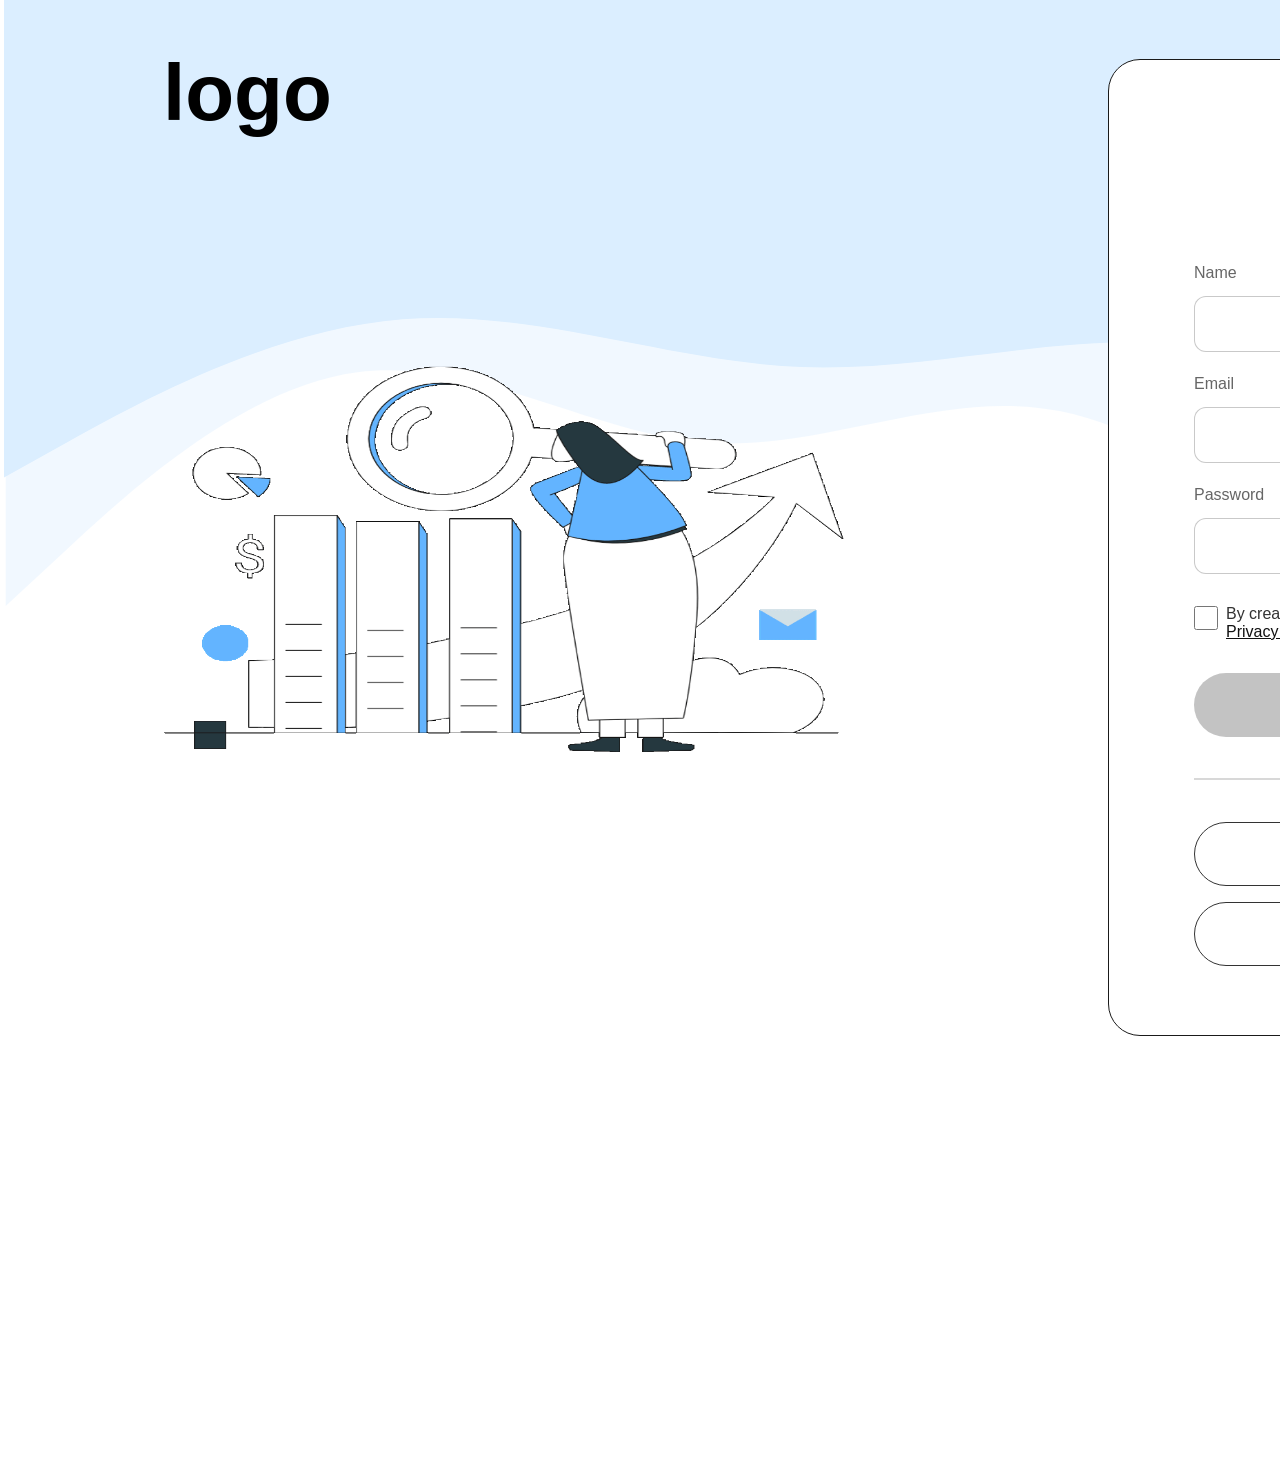
<file: static/static/create-an-account.html>
<!DOCTYPE html>
<html lang="en">
  <head>
    <meta charset="utf-8" />
    <title>createNewAccount</title>
    <meta name="viewport" content="width=device-width, initial-scale=1" />
    <link href="style.css" rel="stylesheet" />
  </head>
  <body>
    <div class="container">
      <div class="main-wrapper">
        <div class="content-area">
          <!-- logo text -->
          <div class="logo">
            logo
          </div>

          <!-- bg elements --> 
          <div class="background-container">
            <div class="background-inner">
              <img
                class="vector-1" src="/static/static/vector2.svg" alt="vector1">

              <img
                class="vector-2" src="/static/static/vector1.svg" alt="vector2">

            </div>
          </div>

          <!-- gif -->
          <img
            class="main-illustration"
            alt="Seeking development"
            src="/static/static/lady-scanning.gif"
          />

          <!-- big box -->
          <!-- create act -->
          <div class="registration-card">
            <div class="card-content">
              <!-- header -->
              <div class="header-section">
                <div class="avatar"></div>
                <h2 class="title">Create an account</h2>
                <p class="subtitle">
                  <span class="subtitle-text">Already have an account? </span>
                  <span class="signin-link">Sign in</span>
                </p>
              </div>

              <!-- form -->
              <div class="form-section">
                <!-- name -->
                <div class="form-field">
                  <div class="label-container">
                    <label class="field-label">Name</label>
                  </div>
                  <input type="text" class="form-input" />
                </div>

                <!-- email -->
                <div class="form-field">
                  <div class="label-container">
                    <label class="field-label">Email</label>
                  </div>
                  <input type="email" class="form-input" />
                </div>

                <!-- passwd -->
                <div class="form-field">
                  <div class="label-container password-label">
                    <label class="field-label">Password</label>
                    <div class="password-toggle">
                      <img class="eye-icon" alt="Eye icon" src="/static/static/eye.svg" />
                      <span class="hide-text">Hide</span>
                    </div>
                  </div>
                  <input type="password" class="form-input" />
                </div>

                <!-- tandc -->
                <div class="terms-section">
                  <input type="checkbox" id="terms" class="checkbox" />
                  <label for="terms" class="terms-label">
                    <span class="terms-text">By creating an account, I agree to our </span>
                    <span class="terms-link">Terms of use</span>
                    <span class="terms-text"> and</span>
                    <br />
                    <span class="terms-link">Privacy Policy</span>
                  </label>
                </div>

                <!-- button -->
                <button class="login-button" disabled>
                  Log in
                </button>
              </div>

              <!-- or and line -->
              <div class="divider-section">
                <div class="divider-line"></div>
                <span class="divider-text">OR</span>
                <div class="divider-line"></div>
              </div>

              <!-- googlw and apple -->
              <div class="social-login-section">
                <button class="social-button">
                  <div class="social-button-content">
                    <img
                      class="social-icon google-icon"
                      alt="Google logo"
                      src="/static/static/google-logo.svg"
                    />
                    <span class="social-text">Continue with Google</span>
                  </div>
                </button>
                <button class="social-button">
                  <div class="social-button-content">
                    <img
                      class="social-icon apple-icon"
                      alt="Apple logo"
                      src="/static/static/apple-logo.svg"
                    />
                    <span class="social-text">Continue with Apple</span>
                  </div>
                </button>
              </div>
            </div>
          </div>
        </div>
      </div>
    </div>
  </body>
</html>
</file>
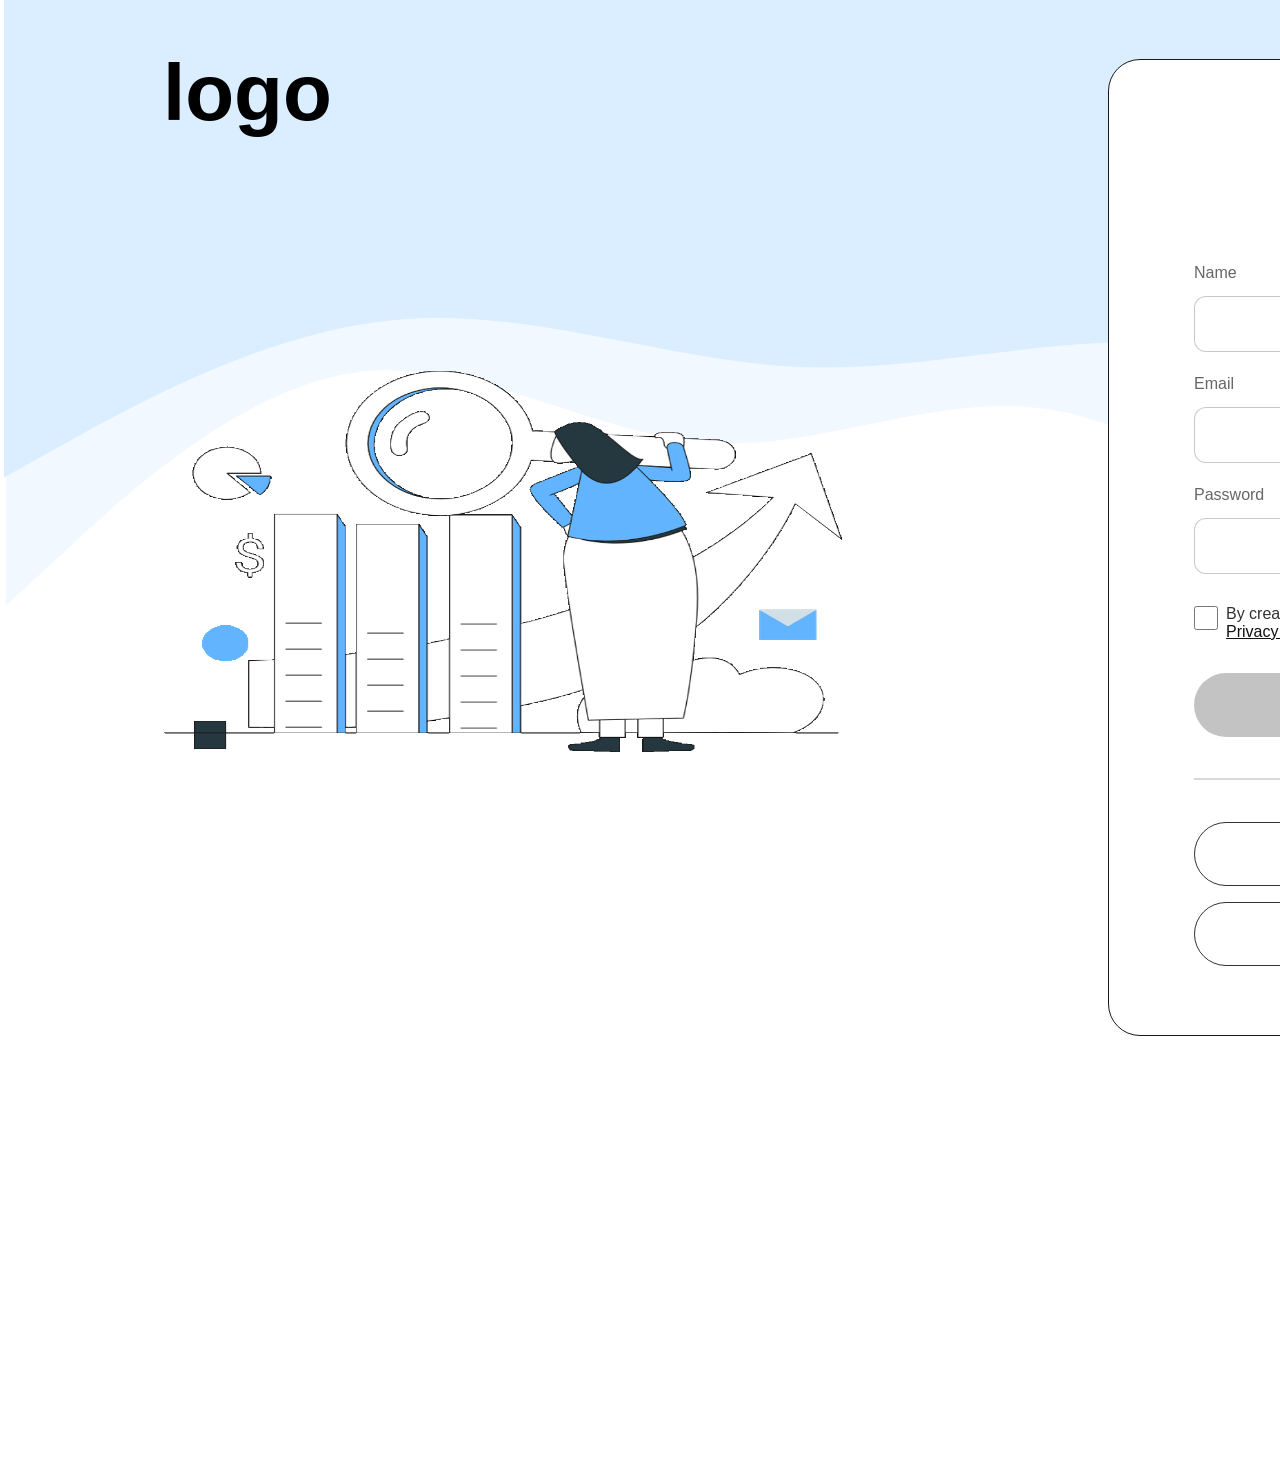
<file: static/static/sign-in.html>
<!DOCTYPE html>
<html lang="en">
  <head>
    <meta charset="utf-8" />
    <title>signIn</title>
    <meta name="viewport" content="width=device-width, initial-scale=1" />
    <link href="sign-in.css" rel="stylesheet" />
  </head>
  <body>
    <div class="container">
      <div class="main-wrapper">
        <div class="content-area">
          <!-- logo text -->
          <div class="logo">
            logo
          </div>

          <!-- bg elements --> 
          <div class="background-container">
            <div class="background-inner">
              <img
                class="vector-1" src="/static/static/vector2.svg" alt="vector1">

              <img
                class="vector-2" src="/static/static/vector1.svg" alt="vector2">

            </div>
          </div>

          <!-- gif -->
          <img
            class="main-illustration"
            alt="Seeking development"
            src="/static/static/lady-scanning.gif"
          />

          <!-- big box -->
          <!-- create act -->
          <div class="registration-card">
            <div class="card-content">
              <!-- header -->
              <div class="header-section">
                <div class="avatar"></div>
                <h2 class="title">Sign in to PDF Cafe</h2>
                <p class="subtitle">
                  <span class="subtitle-text">Already have an account? </span>
                  <span class="signin-link">Sign in</span>
                </p>
              </div>

              <!-- form -->
              <div class="form-section">
                <!-- name -->
                <div class="form-field">
                  <div class="label-container">
                    <label class="field-label">Name</label>
                  </div>
                  <input type="text" class="form-input" />
                </div>

                <!-- email -->
                <div class="form-field">
                  <div class="label-container">
                    <label class="field-label">Email</label>
                  </div>
                  <input type="email" class="form-input" />
                </div>

                <!-- passwd -->
                <div class="form-field">
                  <div class="label-container password-label">
                    <label class="field-label">Password</label>
                    <div class="password-toggle">
                      <img class="eye-icon" alt="Eye icon" src="/static/static/eye.svg" />
                      <span class="hide-text">Hide</span>
                    </div>
                  </div>
                  <input type="password" class="form-input" />
                </div>

                <!-- tandc -->
                <div class="terms-section">
                  <input type="checkbox" id="terms" class="checkbox" />
                  <label for="terms" class="terms-label">
                    <span class="terms-text">By creating an account, I agree to our </span>
                    <span class="terms-link">Terms of use</span>
                    <span class="terms-text"> and</span>
                    <br />
                    <span class="terms-link">Privacy Policy</span>
                  </label>
                </div>

                <!-- button -->
                <button class="login-button" disabled>
                  Log in
                </button>
              </div>

              <!-- or and line -->
              <div class="divider-section">
                <div class="divider-line"></div>
                <span class="divider-text">OR</span>
                <div class="divider-line"></div>
              </div>

              <!-- googlw and apple -->
              <div class="social-login-section">
                <button class="social-button">
                  <div class="social-button-content">
                    <img
                      class="social-icon google-icon"
                      alt="Google logo"
                      src="/static/static/google-logo.svg"
                    />
                    <span class="social-text">Continue with Google</span>
                  </div>
                </button>
                <button class="social-button">
                  <div class="social-button-content">
                    <img
                      class="social-icon apple-icon"
                      alt="Apple logo"
                      src="/static/static/apple-logo.svg"
                    />
                    <span class="social-text">Continue with Apple</span>
                  </div>
                </button>
              </div>
            </div>
          </div>
        </div>
      </div>
    </div>
  </body>
</html>
</file>
<file: static/static/style.css>
/* Reset and base styles */
* {
  margin: 0;
  padding: 0;
  box-sizing: border-box;
}

body {
  font-family: 'Poppins', Helvetica, sans-serif;
  background-color: white;
}

/* Main container */
.container {
  background-color: white;
  display: flex;
  flex-direction: row;
  justify-content: center;
  width: 100%;
}

.main-wrapper {
  background-color: white;
  overflow: hidden;
  width: 1920px;
  height: 1466px;
}

.content-area {
  position: relative;
  width: 1960px;
  height: 1036px;
}

/* Logo */
.logo {
  position: absolute;
  width: 169px;
  top: 47px;
  left: 163px;
  font-family: 'Inter', Helvetica;
  font-weight: 600;
  color: black;
  font-size: 80px;
  line-height: normal;
  white-space: nowrap;
  z-index: 10;
}

/* Background elements */
.background-container {
  position: absolute;
  width: 1960px;
  height: 606px;
  top: 0;
  left: 0;
  transform: rotate(180deg);
}

.background-inner {
  position: relative;
  width: 1920px;
  height: 606px;
}

.vector-1 {
  position: relative;
  width: 2150px;
  height: 327px;  
  top: 0;
  left: 0;
  transform: rotate(-180deg);
}

.vector-2 {
  position: absolute;
  width: 1956px;
  height: 479px;
  top: 127px;
  left: 0;
  transform: rotate(-180deg);
}

/* Main illustration */
.main-illustration {
  position: absolute;
  width: 824px;
  height: 637px;
  top: 200px;
  left: 89px;
}

/* Registration card */
.registration-card {
  display: flex;
  flex-direction: column;
  width: 650px;
  height: 977px;
  align-items: center;
  justify-content: center;
  gap: 32px;
  padding: 40px;
  position: absolute;
  top: 59px;
  left: 1108px;
  background-color: white;
  border-radius: 32px;
  border: 1px solid #1a1a1a;
}

.card-content {
  padding: 0;
  display: flex;
  flex-direction: column;
  align-items: center;
  justify-content: center;
  gap: 32px;
  width: 100%;
}

/* Header section */
.header-section {
  display: inline-flex;
  flex-direction: column;
  align-items: center;
  justify-content: center;
  gap: 4px;
}

.avatar {
  position: relative;
  width: 40px;
  height: 40px;
  background-color: #c4c4c4;
  border-radius: 20px;
}

.title {
  position: relative;
  width: fit-content;
  font-family: 'Poppins', Helvetica;
  font-weight: 500;
  color: #333333;
  font-size: 32px;
  line-height: normal;
}

.subtitle {
  position: relative;
  width: 349px;
  font-family: 'Poppins', Helvetica;
  font-weight: normal;
  text-align: center;
  line-height: normal;
}

.subtitle-text {
  color: #666666;
}

.signin-link {
  color: #0558e2;
  cursor: pointer;
}

/* Form section */
.form-section {
  display: inline-flex;
  flex-direction: column;
  align-items: center;
  justify-content: center;
  gap: 24px;
  width: 100%;
}

.form-field {
  display: flex;
  flex-direction: column;
  width: 478px;
  align-items: flex-start;
  gap: 4px;
}

.label-container {
  position: relative;
  align-self: stretch;
  width: 100%;
  height: 27px;
}

.password-label {
  display: flex;
  justify-content: space-between;
}

.field-label {
  position: absolute;
  top: -1px;
  left: 0;
  font-family: 'Poppins', Helvetica;
  font-weight: normal;
  color: #666666;
  font-size: 16px;
  line-height: normal;
}

.password-toggle {
  position: absolute;
  width: 75px;
  height: 27px;
  top: 0;
  right: 0;
  display: flex;
  align-items: center;
  gap: 8px;
}

.eye-icon {
  width: 24px;
  height: 24px;
  color: #666666cc;
}

.hide-text {
  font-family: 'Poppins', Helvetica;
  font-weight: normal;
  color: #666666cc;
  font-size: 18px;
  text-align: right;
  line-height: normal;
}

.form-input {
  height: 56px;
  width: 100%;
  border-radius: 12px;
  border: 1px solid #66666659;
  padding: 0 16px;
  font-size: 16px;
  outline: none;
}

.form-input:focus {
  border-color: #0558e2;
}

/* Terms section */
.terms-section {
  display: flex;
  width: 478px;
  align-items: flex-start;
  gap: 8px;
  padding-left: 0;
  padding-right: 8px;
  padding-top: 8px;
  padding-bottom: 8px;
}

.checkbox {
  width: 24px;
  height: 24px;
  margin: 0;
}

.terms-label {
  position: relative;
  width: fit-content;
  margin-top: -1px;
  margin-right: -10px;
  font-family: 'Poppins', Helvetica;
  font-weight: normal;
  font-size: 16px;
  line-height: normal;
  cursor: pointer;
}

.terms-text {
  color: #333333;
}

.terms-link {
  color: #111111;
  text-decoration: underline;
  cursor: pointer;
}

/* Login button */
.login-button {
  position: relative;
  width: 478px;
  height: 64px;
  background-color: #111111;
  border-radius: 32px;
  overflow: hidden;
  opacity: 0.25;
  border: none;
  cursor: not-allowed;
  font-family: 'Poppins', Helvetica;
  font-weight: normal;
  color: white;
  font-size: 20px;
  text-align: center;
  line-height: normal;
}

.login-button:not(:disabled) {
  opacity: 1;
  cursor: pointer;
}

.login-button:not(:disabled):hover {
  background-color: #333333;
}

/* Divider section */
.divider-section {
  display: flex;
  width: 478px;
  align-items: center;
  gap: 23px;
}

.divider-line {
  flex: 1;
  height: 2px;
  background-color: #66666640;
}

.divider-text {
  font-family: 'Avenir', Helvetica;
  font-weight: normal;
  color: #666666;
  font-size: 18px;
  line-height: normal;
}

/* Social login section */
.social-login-section {
  display: inline-flex;
  flex-direction: column;
  align-items: center;
  justify-content: center;
  gap: 16px;
  width: 100%;
}

.social-button {
  position: relative;
  width: 478px;
  height: 64px;
  background-color: white;
  border-radius: 40px;
  overflow: hidden;
  border: 1px solid #333333;
  display: flex;
  justify-content: center;
  align-items: center;
  cursor: pointer;
  transition: background-color 0.2s ease;
}

.social-button:hover {
  background-color: #f8f8f8;
}

.social-button-content {
  display: inline-flex;
  align-items: center;
  justify-content: center;
  gap: 16px;
}

.social-icon {
  width: 24px;
  height: 24px;
}

.apple-icon {
  width: 32px;
  height: 32px;
}

.social-text {
  font-size: 22px;
  font-family: 'Avenir', Helvetica;
  font-weight: normal;
  color: #333333;
  line-height: normal;
}

/* Responsive adjustments */
@media (max-width: 1920px) {
  .main-wrapper {
    width: 100%;
    max-width: 1920px;
  }
  
  .content-area {
    width: 100%;
    max-width: 1960px;
  }
}
</file>
<file: static/static/sign-in.css>
/* Reset and base styles */
* {
  margin: 0;
  padding: 0;
  box-sizing: border-box;
}

body {
  font-family: 'Poppins', Helvetica, sans-serif;
  background-color: white;
}

/* Main container */
.container {
  background-color: white;
  display: flex;
  flex-direction: row;
  justify-content: center;
  width: 100%;
}

.main-wrapper {
  background-color: white;
  overflow: hidden;
  width: 1920px;
  height: 1466px;
}

.content-area {
  position: relative;
  width: 1960px;
  height: 1036px;
}

/* Logo */
.logo {
  position: absolute;
  width: 169px;
  top: 47px;
  left: 163px;
  font-family: 'Inter', Helvetica;
  font-weight: 600;
  color: black;
  font-size: 80px;
  line-height: normal;
  white-space: nowrap;
  z-index: 10;
}

/* Background elements */
.background-container {
  position: absolute;
  width: 1960px;
  height: 606px;
  top: 0;
  left: 0;
  transform: rotate(180deg);
}

.background-inner {
  position: relative;
  width: 1920px;
  height: 606px;
}

.vector-1 {
  position: relative;
  width: 2150px;
  height: 327px;  
  top: 0;
  left: 0;
  transform: rotate(-180deg);
}

.vector-2 {
  position: absolute;
  width: 1956px;
  height: 479px;
  top: 127px;
  left: 0;
  transform: rotate(-180deg);
}

/* Main illustration */
.main-illustration {
  position: absolute;
  width: 824px;
  height: 637px;
  top: 200px;
  left: 89px;
}

/* Registration card */
.registration-card {
  display: flex;
  flex-direction: column;
  width: 650px;
  height: 977px;
  align-items: center;
  justify-content: center;
  gap: 32px;
  padding: 40px;
  position: absolute;
  top: 59px;
  left: 1108px;
  background-color: white;
  border-radius: 32px;
  border: 1px solid #1a1a1a;
}

.card-content {
  padding: 0;
  display: flex;
  flex-direction: column;
  align-items: center;
  justify-content: center;
  gap: 32px;
  width: 100%;
}

/* Header section */
.header-section {
  display: inline-flex;
  flex-direction: column;
  align-items: center;
  justify-content: center;
  gap: 4px;
}

.avatar {
  position: relative;
  width: 40px;
  height: 40px;
  background-color: #c4c4c4;
  border-radius: 20px;
}

.title {
  position: relative;
  width: fit-content;
  font-family: 'Poppins', Helvetica;
  font-weight: 500;
  color: #333333;
  font-size: 32px;
  line-height: normal;
}

.subtitle {
  position: relative;
  width: 349px;
  font-family: 'Poppins', Helvetica;
  font-weight: normal;
  text-align: center;
  line-height: normal;
}

.subtitle-text {
  color: #666666;
}

.signin-link {
  color: #0558e2;
  cursor: pointer;
}

/* Form section */
.form-section {
  display: inline-flex;
  flex-direction: column;
  align-items: center;
  justify-content: center;
  gap: 24px;
  width: 100%;
}

.form-field {
  display: flex;
  flex-direction: column;
  width: 478px;
  align-items: flex-start;
  gap: 4px;
}

.label-container {
  position: relative;
  align-self: stretch;
  width: 100%;
  height: 27px;
}

.password-label {
  display: flex;
  justify-content: space-between;
}

.field-label {
  position: absolute;
  top: -1px;
  left: 0;
  font-family: 'Poppins', Helvetica;
  font-weight: normal;
  color: #666666;
  font-size: 16px;
  line-height: normal;
}

.password-toggle {
  position: absolute;
  width: 75px;
  height: 27px;
  top: 0;
  right: 0;
  display: flex;
  align-items: center;
  gap: 8px;
}

.eye-icon {
  width: 24px;
  height: 24px;
  color: #666666cc;
}

.hide-text {
  font-family: 'Poppins', Helvetica;
  font-weight: normal;
  color: #666666cc;
  font-size: 18px;
  text-align: right;
  line-height: normal;
}

.form-input {
  height: 56px;
  width: 100%;
  border-radius: 12px;
  border: 1px solid #66666659;
  padding: 0 16px;
  font-size: 16px;
  outline: none;
}

.form-input:focus {
  border-color: #0558e2;
}

/* Terms section */
.terms-section {
  display: flex;
  width: 478px;
  align-items: flex-start;
  gap: 8px;
  padding-left: 0;
  padding-right: 8px;
  padding-top: 8px;
  padding-bottom: 8px;
}

.checkbox {
  width: 24px;
  height: 24px;
  margin: 0;
}

.terms-label {
  position: relative;
  width: fit-content;
  margin-top: -1px;
  margin-right: -10px;
  font-family: 'Poppins', Helvetica;
  font-weight: normal;
  font-size: 16px;
  line-height: normal;
  cursor: pointer;
}

.terms-text {
  color: #333333;
}

.terms-link {
  color: #111111;
  text-decoration: underline;
  cursor: pointer;
}

/* Login button */
.login-button {
  position: relative;
  width: 478px;
  height: 64px;
  background-color: #111111;
  border-radius: 32px;
  overflow: hidden;
  opacity: 0.25;
  border: none;
  cursor: not-allowed;
  font-family: 'Poppins', Helvetica;
  font-weight: normal;
  color: white;
  font-size: 20px;
  text-align: center;
  line-height: normal;
}

.login-button:not(:disabled) {
  opacity: 1;
  cursor: pointer;
}

.login-button:not(:disabled):hover {
  background-color: #333333;
}

/* Divider section */
.divider-section {
  display: flex;
  width: 478px;
  align-items: center;
  gap: 23px;
}

.divider-line {
  flex: 1;
  height: 2px;
  background-color: #66666640;
}

.divider-text {
  font-family: 'Avenir', Helvetica;
  font-weight: normal;
  color: #666666;
  font-size: 18px;
  line-height: normal;
}

/* Social login section */
.social-login-section {
  display: inline-flex;
  flex-direction: column;
  align-items: center;
  justify-content: center;
  gap: 16px;
  width: 100%;
}

.social-button {
  position: relative;
  width: 478px;
  height: 64px;
  background-color: white;
  border-radius: 40px;
  overflow: hidden;
  border: 1px solid #333333;
  display: flex;
  justify-content: center;
  align-items: center;
  cursor: pointer;
  transition: background-color 0.2s ease;
}

.social-button:hover {
  background-color: #f8f8f8;
}

.social-button-content {
  display: inline-flex;
  align-items: center;
  justify-content: center;
  gap: 16px;
}

.social-icon {
  width: 24px;
  height: 24px;
}

.apple-icon {
  width: 32px;
  height: 32px;
}

.social-text {
  font-size: 22px;
  font-family: 'Avenir', Helvetica;
  font-weight: normal;
  color: #333333;
  line-height: normal;
}

/* Responsive adjustments */
@media (max-width: 1920px) {
  .main-wrapper {
    width: 100%;
    max-width: 1920px;
  }
  
  .content-area {
    width: 100%;
    max-width: 1960px;
  }
}
</file>
